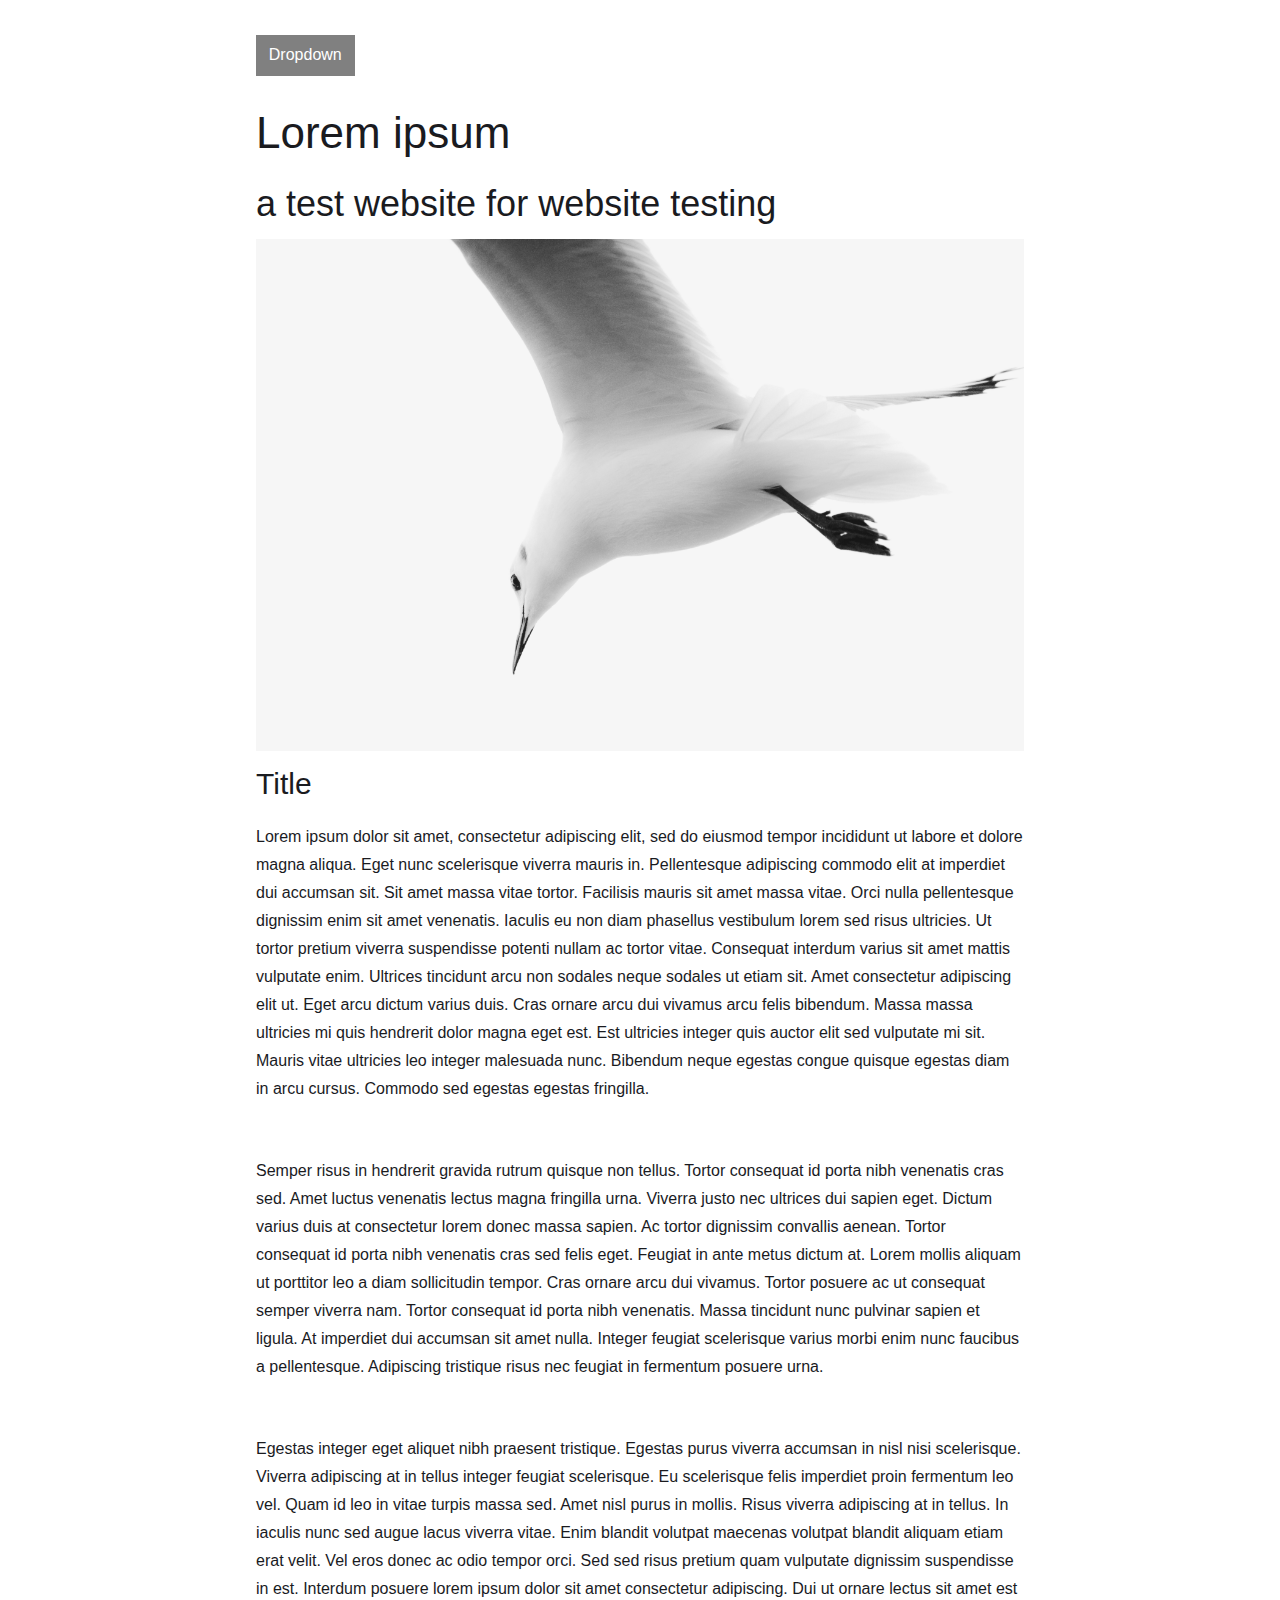
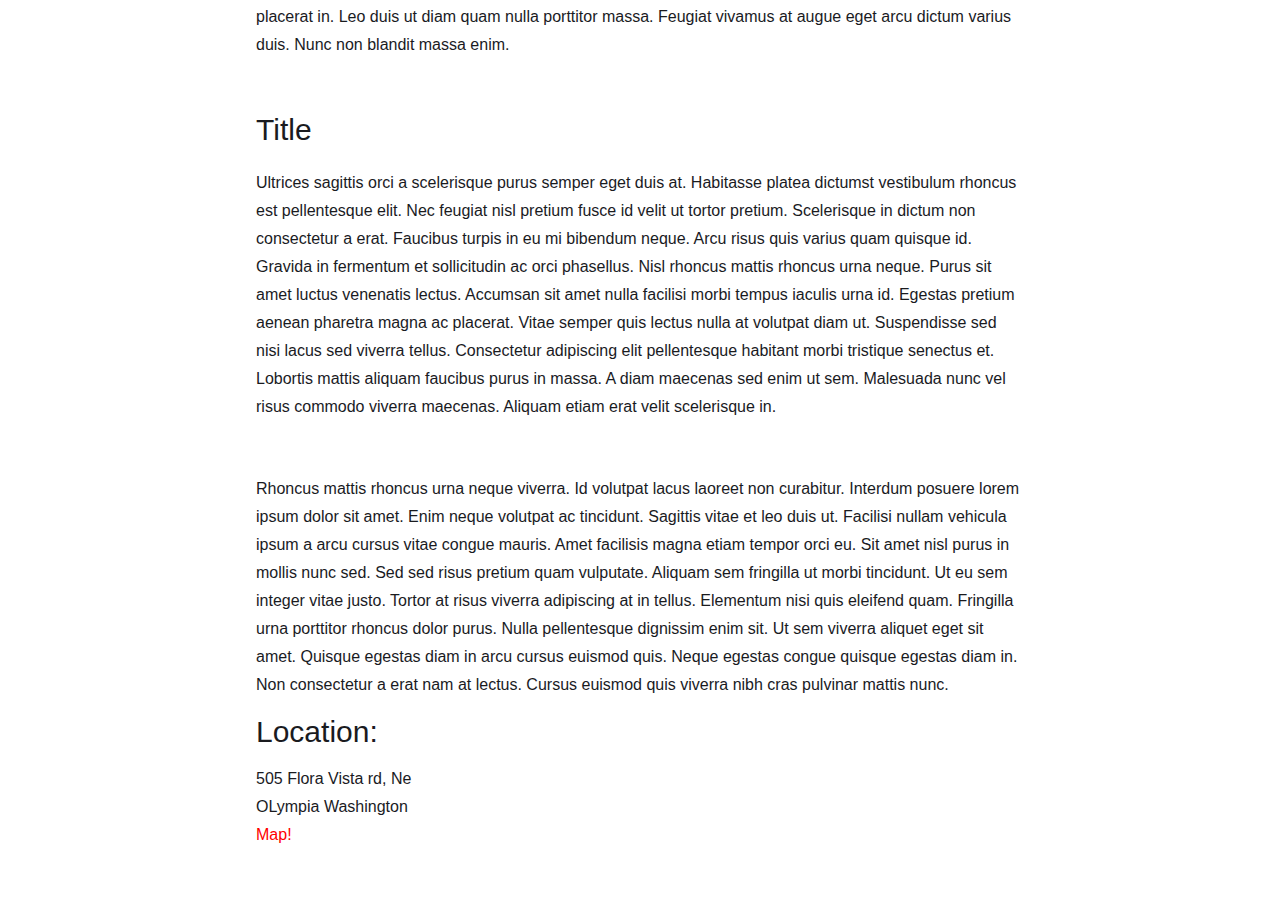
<file: index.html>
<!DOCTYPE html>
<html>

	<head>
		<title>Test Site</title>
		<link rel="stylesheet", type="text/css", href="main.css">
	</head>

	<body>

		<p>
			<div class="dropdown">
			  <button class="dropbtn">Dropdown</button>
			  <div class="dropdown-content">
			  	<a href="index.html">Home</a>
			    <a href="#">Maps</a>
			    <a href="#">About</a>
			    <a href="contact.html">Contact</a>
			  </div>
			</div>

			<!-- <span id="top_menu"><button id="top_menu_button">Menu</button></span> -->
		</p>

		<h1 class="heading">Lorem ipsum</h1>

		<h2>a test website for website testing</h2>

		<img src="images/bird.jpg", id="bird_img">

		<h3>Title</h3>

		<p>Lorem ipsum dolor sit amet, consectetur adipiscing elit, sed do eiusmod tempor incididunt ut labore et dolore magna aliqua. Eget nunc scelerisque viverra mauris in. Pellentesque adipiscing commodo elit at imperdiet dui accumsan sit. Sit amet massa vitae tortor. Facilisis mauris sit amet massa vitae. Orci nulla pellentesque dignissim enim sit amet venenatis. Iaculis eu non diam phasellus vestibulum lorem sed risus ultricies. Ut tortor pretium viverra suspendisse potenti nullam ac tortor vitae. Consequat interdum varius sit amet mattis vulputate enim. Ultrices tincidunt arcu non sodales neque sodales ut etiam sit. Amet consectetur adipiscing elit ut. Eget arcu dictum varius duis. Cras ornare arcu dui vivamus arcu felis bibendum. Massa massa ultricies mi quis hendrerit dolor magna eget est. Est ultricies integer quis auctor elit sed vulputate mi sit. Mauris vitae ultricies leo integer malesuada nunc. Bibendum neque egestas congue quisque egestas diam in arcu cursus. Commodo sed egestas egestas fringilla.</p>
		<br>
		<p>Semper risus in hendrerit gravida rutrum quisque non tellus. Tortor consequat id porta nibh venenatis cras sed. Amet luctus venenatis lectus magna fringilla urna. Viverra justo nec ultrices dui sapien eget. Dictum varius duis at consectetur lorem donec massa sapien. Ac tortor dignissim convallis aenean. Tortor consequat id porta nibh venenatis cras sed felis eget. Feugiat in ante metus dictum at. Lorem mollis aliquam ut porttitor leo a diam sollicitudin tempor. Cras ornare arcu dui vivamus. Tortor posuere ac ut consequat semper viverra nam. Tortor consequat id porta nibh venenatis. Massa tincidunt nunc pulvinar sapien et ligula. At imperdiet dui accumsan sit amet nulla. Integer feugiat scelerisque varius morbi enim nunc faucibus a pellentesque. Adipiscing tristique risus nec feugiat in fermentum posuere urna.</p>
		<br>
		<p>Egestas integer eget aliquet nibh praesent tristique. Egestas purus viverra accumsan in nisl nisi scelerisque. Viverra adipiscing at in tellus integer feugiat scelerisque. Eu scelerisque felis imperdiet proin fermentum leo vel. Quam id leo in vitae turpis massa sed. Amet nisl purus in mollis. Risus viverra adipiscing at in tellus. In iaculis nunc sed augue lacus viverra vitae. Enim blandit volutpat maecenas volutpat blandit aliquam etiam erat velit. Vel eros donec ac odio tempor orci. Sed sed risus pretium quam vulputate dignissim suspendisse in est. Interdum posuere lorem ipsum dolor sit amet consectetur adipiscing. Dui ut ornare lectus sit amet est placerat in. Leo duis ut diam quam nulla porttitor massa. Feugiat vivamus at augue eget arcu dictum varius duis. Nunc non blandit massa enim.</p>
		<br>
		
		<h3>Title</h3>

		<p>Ultrices sagittis orci a scelerisque purus semper eget duis at. Habitasse platea dictumst vestibulum rhoncus est pellentesque elit. Nec feugiat nisl pretium fusce id velit ut tortor pretium. Scelerisque in dictum non consectetur a erat. Faucibus turpis in eu mi bibendum neque. Arcu risus quis varius quam quisque id. Gravida in fermentum et sollicitudin ac orci phasellus. Nisl rhoncus mattis rhoncus urna neque. Purus sit amet luctus venenatis lectus. Accumsan sit amet nulla facilisi morbi tempus iaculis urna id. Egestas pretium aenean pharetra magna ac placerat. Vitae semper quis lectus nulla at volutpat diam ut. Suspendisse sed nisi lacus sed viverra tellus. Consectetur adipiscing elit pellentesque habitant morbi tristique senectus et. Lobortis mattis aliquam faucibus purus in massa. A diam maecenas sed enim ut sem. Malesuada nunc vel risus commodo viverra maecenas. Aliquam etiam erat velit scelerisque in.</p>
		<br>
		<p>Rhoncus mattis rhoncus urna neque viverra. Id volutpat lacus laoreet non curabitur. Interdum posuere lorem ipsum dolor sit amet. Enim neque volutpat ac tincidunt. Sagittis vitae et leo duis ut. Facilisi nullam vehicula ipsum a arcu cursus vitae congue mauris. Amet facilisis magna etiam tempor orci eu. Sit amet nisl purus in mollis nunc sed. Sed sed risus pretium quam vulputate. Aliquam sem fringilla ut morbi tincidunt. Ut eu sem integer vitae justo. Tortor at risus viverra adipiscing at in tellus. Elementum nisi quis eleifend quam. Fringilla urna porttitor rhoncus dolor purus. Nulla pellentesque dignissim enim sit. Ut sem viverra aliquet eget sit amet. Quisque egestas diam in arcu cursus euismod quis. Neque egestas congue quisque egestas diam in. Non consectetur a erat nam at lectus. Cursus euismod quis viverra nibh cras pulvinar mattis nunc.</p>

		<div>
			<h3>Location:</h3>
			505 Flora Vista rd, Ne<br>
			OLympia Washington<br>
			<a class= "link", href="https://www.google.com/maps/place/505+Flora+Vista+Rd+NE,+Olympia,+WA+98506/@47.0764496,-122.9045707,17z/data=!3m1!4b1!4m5!3m4!1s0x5491755157bdf7d5:0xb46bca9dfffb7103!8m2!3d47.076446!4d-122.902382", target="_blank">Map!</a>

		</div>

	</body>
	
</html>
</file>
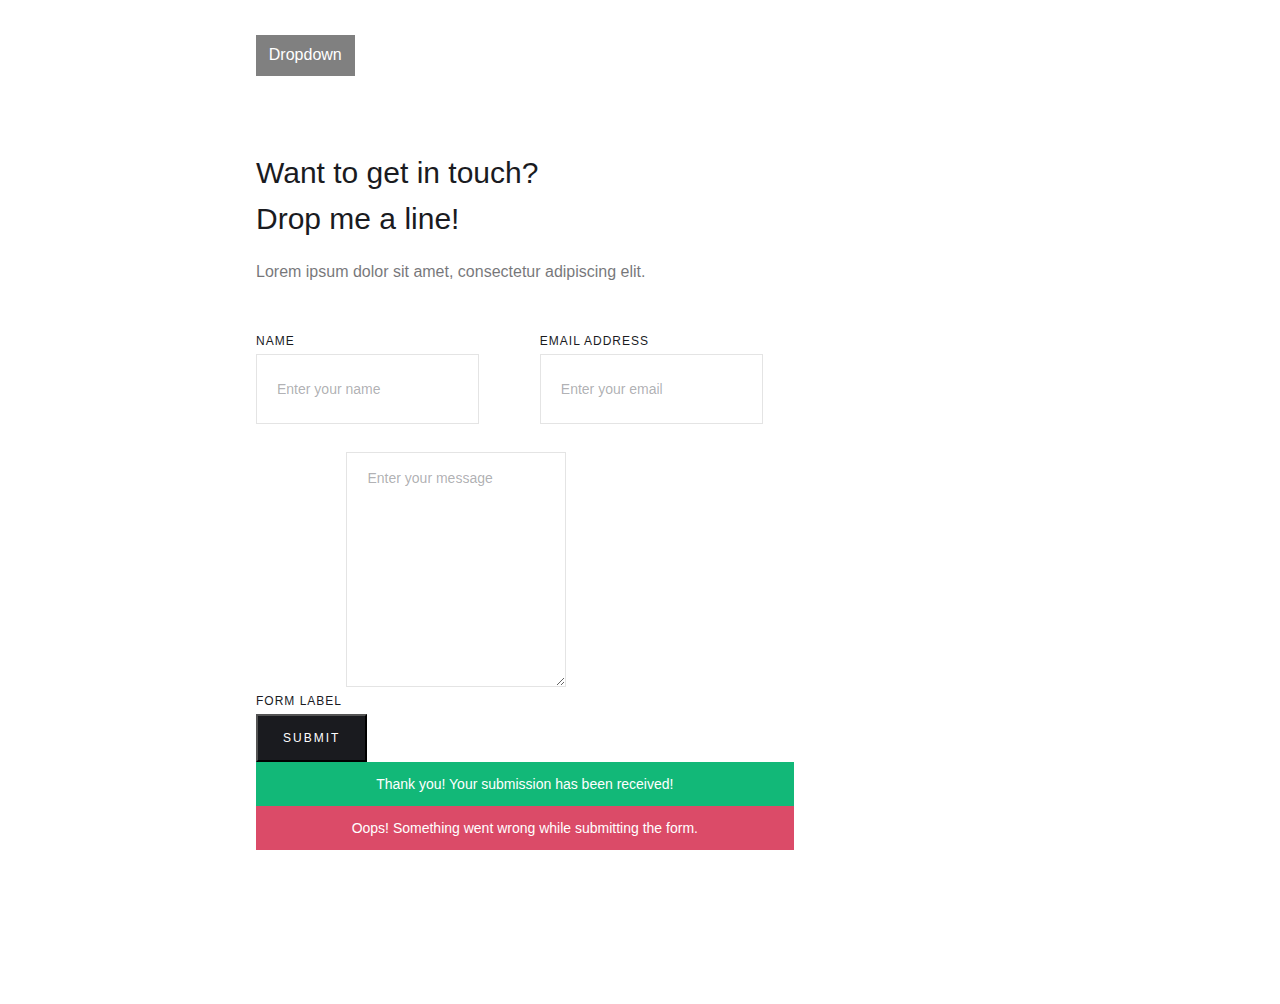
<file: contact.html>
<!DOCTYPE html>
<html>

	<head>
		<title>Test Site</title>
		<link rel="stylesheet", type="text/css", href="main.css">
	</head>
	
	<body>

		<p>
			<div class="dropdown">
			  <button class="dropbtn">Dropdown</button>
			  <div class="dropdown-content">
			  	<a href="index.html">Home</a>
			    <a href="#">Maps</a>
			    <a href="#">About</a>
			    <a href="contact.html">Contact</a>
			  </div>
			</div>

			<!-- <span id="top_menu"><button id="top_menu_button">Menu</button></span> -->
		</p>

		<div class="contact">
			<div class="contact-headline">
				<h3>Want to get in touch?<br>Drop me a line!</h3>
				<p class="paragraph-light">Lorem ipsum dolor sit amet, consectetur adipiscing elit. </p>
			</div>
		<div class="contact-form-wrap">
			<div class="w-form">
				<form id="wf-form-Email-Form" name="wf-form-Email-Form" data-name="Email Form" class="contact-form">
					<div class="w-layout-grid contact-form-grid">
						<div id="w-node-a852d0df4a32-d0df4a24">
							<label for="Name-3">Name</label>
							<input type="text" class="text-field w-input" maxlength="256" name="Name" data-name="Name" placeholder="Enter your name" id="Name">
						</div>
						<div id="w-node-a852d0df4a36-d0df4a24">
							<label for="Email-3">Email Address</label>
							<input type="email" class="text-field w-input" maxlength="256" name="Email" data-name="Email" placeholder="Enter your email" id="Email" required="">
						</div>
						<div id="w-node-a852d0df4a3a-d0df4a24">
							<label for="Message">Form Label</label>
							<textarea id="Message" name="Message" placeholder="Enter your message" maxlength="5000" data-name="Message" class="text-field cc-textarea w-input"></textarea>
						</div>
					</div>
					<input type="submit" value="Submit" data-wait="Please wait..." class="button w-button">
				</form>
				<div class="status-message cc-success-message w-form-done">
					<div>Thank you! Your submission has been received!</div>
				</div>
				<div class="status-message cc-error-message w-form-fail">
					<div>Oops! Something went wrong while submitting the form.</div>
				</div>
			</div>
		</div>
	</div>
</body>

</html>
</file>
<file: main.css>
/*-------- Global --------*/

html {
	font-family: sans-serif;
}

body {
	padding-left: 20%;
	padding-right: 20%;
	padding-bottom: 5%;
}


.heading{
	padding-top: 5%;
}

.link {
	color: red;
	text-decoration: none;
}

.link:hover {
	color: darkred;
}

/*-------- Nav --------*/

#top_menu {
	background: white;
	position:fixed;
    top:0;
    width:100%;
    z-index:100;
}

#top_menu_button {
	border: none;
  	color: black;
  	background-color: ;
  	padding: .5% 1%;

}

/*-------- Landing --------*/

#bird_img {
	max-width: 100%;
}



/*-------- Gallery --------*/




/*-------- Contact --------*/




/*-------- About --------*/




/*-------- Footer --------*/


/* Dropdown Button */
.dropbtn {
  background-color: grey;
  color: white;
  padding: .5% 1%;
  font-size: 16px;
  border: none;
  position: fixed;
}

/* The container <div> - needed to position the dropdown content */
.dropdown {
  position: relative;
  display: inline-block;
}

/* Dropdown Content (Hidden by Default) */
.dropdown-content {
  display: none;
  position: absolute;
  background-color: #f1f1f1;
  min-width: 160px;
  box-shadow: 0px 8px 16px 0px rgba(0,0,0,0.2);
  z-index: 1;
}

/* Links inside the dropdown */
.dropdown-content a {
  color: black;
  padding: 12px 16px;
  text-decoration: none;
  display: block;
}

/* Change color of dropdown links on hover */
.dropdown-content a:hover {background-color: #ddd;}

/* Show the dropdown menu on hover */
.dropdown:hover .dropdown-content {display: block;}

/* Change the background color of the dropdown button when the dropdown content is shown */
.dropdown:hover .dropbtn {background-color: #bebebe;}


/*-------- from webflow --------*/

html{font-family:sans-serif;-ms-text-size-adjust:100%;-webkit-text-size-adjust:100%}body{margin:0}article,aside,details,figcaption,figure,footer,header,hgroup,main,menu,nav,section,summary{display:block}audio,canvas,progress,video{display:inline-block;vertical-align:baseline}audio:not([controls]){display:none;height:0}[hidden],template{display:none}a{background-color:transparent}a:active,a:hover{outline:0}abbr[title]{border-bottom:1px dotted}b,strong{font-weight:bold}dfn{font-style:italic}h1{font-size:2em;margin:.67em 0}mark{background:#ff0;color:#000}small{font-size:80%}sub,sup{font-size:75%;line-height:0;position:relative;vertical-align:baseline}sup{top:-0.5em}sub{bottom:-0.25em}img{border:0}svg:not(:root){overflow:hidden}figure{margin:1em 40px}hr{box-sizing:content-box;height:0}pre{overflow:auto}code,kbd,pre,samp{font-family:monospace,monospace;font-size:1em}button,input,optgroup,select,textarea{color:inherit;font:inherit;margin:0}button{overflow:visible}button,select{text-transform:none}button,html input[type="button"],input[type="reset"]{-webkit-appearance:button;cursor:pointer}button[disabled],html input[disabled]{cursor:default}button::-moz-focus-inner,input::-moz-focus-inner{border:0;padding:0}input{line-height:normal}input[type="checkbox"],input[type="radio"]{box-sizing:border-box;padding:0}input[type="number"]::-webkit-inner-spin-button,input[type="number"]::-webkit-outer-spin-button{height:auto}input[type="search"]{-webkit-appearance:none}input[type="search"]::-webkit-search-cancel-button,input[type="search"]::-webkit-search-decoration{-webkit-appearance:none}fieldset{border:1px solid #c0c0c0;margin:0 2px;padding:.35em .625em .75em}legend{border:0;padding:0}textarea{overflow:auto}optgroup{font-weight:bold}table{border-collapse:collapse;border-spacing:0}td,th{padding:0}

/* ==========================================================================
   Start of custom Webflow CSS
   ========================================================================== */
.w-layout-grid {
  display: -ms-grid;
  display: grid;
  grid-auto-columns: 1fr;
  -ms-grid-columns: 1fr 1fr;
  grid-template-columns: 1fr 1fr;
  -ms-grid-rows: auto auto;
  grid-template-rows: auto auto;
  grid-row-gap: 16px;
  grid-column-gap: 16px;
}

body {
  font-family: Montserrat, sans-serif;
  color: #1a1b1f;
  font-size: 16px;
  line-height: 28px;
  font-weight: 400;
}

h1 {
  margin-top: 20px;
  margin-bottom: 15px;
  font-size: 44px;
  line-height: 62px;
  font-weight: 400;
}

h2 {
  margin-top: 10px;
  margin-bottom: 10px;
  font-size: 36px;
  line-height: 50px;
  font-weight: 400;
}

h3 {
  margin-top: 10px;
  margin-bottom: 10px;
  font-size: 30px;
  line-height: 46px;
  font-weight: 400;
}

h4 {
  margin-top: 10px;
  margin-bottom: 10px;
  font-size: 24px;
  line-height: 38px;
  font-weight: 400;
}

h5 {
  margin-top: 10px;
  margin-bottom: 10px;
  font-size: 20px;
  line-height: 34px;
  font-weight: 500;
}

h6 {
  margin-top: 10px;
  margin-bottom: 10px;
  font-size: 16px;
  line-height: 28px;
  font-weight: 500;
}

p {
  margin-bottom: 10px;
}

a {
  display: block;
  -webkit-transition: opacity 200ms ease;
  transition: opacity 200ms ease;
  color: #1a1b1f;
  text-decoration: underline;
}

a:hover {
  color: #32343a;
}

a:active {
  color: #43464d;
}

ul {
  margin-top: 20px;
  margin-bottom: 20px;
  padding-left: 40px;
  list-style-type: disc;
}

li {
  margin-bottom: 10px;
}

img {
  display: block;
}

label {
  margin-bottom: 10px;
  font-size: 12px;
  line-height: 20px;
  font-weight: 500;
  letter-spacing: 1px;
  text-transform: uppercase;
}

blockquote {
  margin-top: 25px;
  margin-bottom: 25px;
  padding: 15px 30px;
  border-left: 5px solid #e2e2e2;
  font-size: 20px;
  line-height: 34px;
}

figure {
  margin-top: 25px;
  padding-bottom: 20px;
}

figcaption {
  margin-top: 5px;
  opacity: 0.6;
  font-size: 14px;
  line-height: 26px;
  text-align: center;
}

.heading-jumbo-small {
  margin-top: 10px;
  margin-bottom: 15px;
  font-size: 36px;
  line-height: 50px;
  font-weight: 400;
  text-transform: none;
}

.styleguide-block {
  display: block;
  margin-top: 80px;
  margin-bottom: 80px;
  -webkit-box-orient: vertical;
  -webkit-box-direction: normal;
  -webkit-flex-direction: column;
  -ms-flex-direction: column;
  flex-direction: column;
  -webkit-box-align: center;
  -webkit-align-items: center;
  -ms-flex-align: center;
  align-items: center;
  text-align: left;
}

.heading-jumbo-tiny {
  margin-top: 10px;
  margin-bottom: 10px;
  font-size: 18px;
  line-height: 32px;
  font-weight: 500;
  text-transform: uppercase;
}

.rich-text {
  width: 70%;
  margin-right: auto;
  margin-bottom: 100px;
  margin-left: auto;
}

.rich-text p {
  margin-top: 15px;
  margin-bottom: 25px;
  opacity: 0.6;
}

.container {
  width: 100%;
  max-width: 1140px;
  margin-right: auto;
  margin-left: auto;
}

.styleguide-content-wrap {
  text-align: center;
}

.paragraph-small {
  font-size: 14px;
  line-height: 26px;
}

.styleguide-header-wrap {
  display: -webkit-box;
  display: -webkit-flex;
  display: -ms-flexbox;
  display: flex;
  height: 460px;
  padding: 30px;
  -webkit-box-orient: vertical;
  -webkit-box-direction: normal;
  -webkit-flex-direction: column;
  -ms-flex-direction: column;
  flex-direction: column;
  -webkit-box-pack: center;
  -webkit-justify-content: center;
  -ms-flex-pack: center;
  justify-content: center;
  -webkit-box-align: center;
  -webkit-align-items: center;
  -ms-flex-align: center;
  align-items: center;
  background-color: #1a1b1f;
  color: #fff;
  text-align: center;
}

.styleguide-button-wrap {
  margin-top: 10px;
  margin-bottom: 10px;
}

.heading-jumbo {
  margin-top: 10px;
  margin-bottom: 10px;
  font-size: 64px;
  line-height: 80px;
  text-transform: none;
}

.paragraph-tiny {
  font-size: 12px;
  line-height: 20px;
}

.paragraph-tiny.cc-paragraph-tiny-light {
  opacity: 0.7;
}

.label {
  margin-bottom: 10px;
  font-size: 12px;
  line-height: 20px;
  font-weight: 500;
  letter-spacing: 1px;
  text-transform: uppercase;
}

.label.cc-styleguide-label {
  margin-bottom: 25px;
}

.label.cc-speaking-label {
  margin-top: 20px;
  margin-bottom: 10px;
}

.label.cc-about-light {
  opacity: 0.6;
}

.paragraph-light {
  opacity: 0.6;
}

.paragraph-light.cc-position-name {
  margin-bottom: 5px;
}

.section {
  margin-right: 30px;
  margin-left: 30px;
}

.section.cc-contact {
  padding-right: 80px;
  padding-left: 80px;
  background-color: #f4f4f4;
}

.button {
  padding: 12px 25px;
  border-radius: 0px;
  background-color: #1a1b1f;
  -webkit-transition: background-color 400ms ease, opacity 400ms ease, color 400ms ease;
  transition: background-color 400ms ease, opacity 400ms ease, color 400ms ease;
  color: #fff;
  font-size: 12px;
  line-height: 20px;
  letter-spacing: 2px;
  text-decoration: none;
  text-transform: uppercase;
}

.button:hover {
  background-color: #32343a;
  color: #fff;
}

.button:active {
  background-color: #43464d;
}

.button.cc-jumbo-button {
  padding: 16px 35px;
  font-size: 14px;
  line-height: 26px;
}

.button.cc-white-button {
  padding: 16px 35px;
  background-color: #fff;
  color: #202020;
  font-size: 14px;
  line-height: 26px;
}

.button.cc-white-button:hover {
  background-color: hsla(0, 0%, 100%, 0.8);
}

.button.cc-white-button:active {
  background-color: hsla(0, 0%, 100%, 0.9);
}

.paragraph-bigger {
  margin-bottom: 10px;
  opacity: 1;
  font-size: 20px;
  line-height: 34px;
  font-weight: 400;
}

.paragraph-bigger.cc-bigger-light {
  opacity: 0.6;
}

.divider {
  height: 1px;
  background-color: #eee;
}

.logo-link {
  z-index: 1;
}

.logo-link:hover {
  opacity: 0.8;
}

.logo-link:active {
  opacity: 0.7;
}

.navigation-item {
  padding-top: 9px;
  padding-bottom: 9px;
  opacity: 0.6;
  font-size: 12px;
  line-height: 20px;
  font-weight: 500;
  letter-spacing: 1px;
  text-transform: uppercase;
}

.navigation-item:hover {
  opacity: 0.9;
}

.navigation-item:active {
  opacity: 0.8;
}

.navigation-item.w--current {
  opacity: 1;
  color: #1a1b1f;
  font-weight: 600;
}

.navigation-item.w--current:hover {
  opacity: 0.8;
  color: #32343a;
}

.navigation-item.w--current:active {
  opacity: 0.7;
  color: #32343a;
}

.navigation-items {
  display: -webkit-box;
  display: -webkit-flex;
  display: -ms-flexbox;
  display: flex;
  -webkit-box-pack: justify;
  -webkit-justify-content: space-between;
  -ms-flex-pack: justify;
  justify-content: space-between;
  -webkit-box-align: center;
  -webkit-align-items: center;
  -ms-flex-align: center;
  align-items: center;
  -webkit-box-flex: 1;
  -webkit-flex: 1;
  -ms-flex: 1;
  flex: 1;
}

.navigation {
  display: -webkit-box;
  display: -webkit-flex;
  display: -ms-flexbox;
  display: flex;
  padding: 30px 50px;
  -webkit-box-align: center;
  -webkit-align-items: center;
  -ms-flex-align: center;
  align-items: center;
  background-color: transparent;
}

.logo-image {
  display: block;
}

.navigation-wrap {
  display: -webkit-box;
  display: -webkit-flex;
  display: -ms-flexbox;
  display: flex;
  margin-right: -20px;
  -webkit-box-align: center;
  -webkit-align-items: center;
  -ms-flex-align: center;
  align-items: center;
}

.intro-wrap {
  margin-top: 100px;
  margin-bottom: 140px;
}

.name-text {
  font-size: 20px;
  line-height: 34px;
  font-weight: 400;
}

.position-name-text {
  margin-bottom: 10px;
  font-size: 20px;
  line-height: 34px;
  font-weight: 400;
  text-transform: none;
}

.work-description {
  display: -webkit-box;
  display: -webkit-flex;
  display: -ms-flexbox;
  display: flex;
  width: 100%;
  margin-bottom: 60px;
  -webkit-box-orient: vertical;
  -webkit-box-direction: normal;
  -webkit-flex-direction: column;
  -ms-flex-direction: column;
  flex-direction: column;
  -webkit-box-pack: center;
  -webkit-justify-content: center;
  -ms-flex-pack: center;
  justify-content: center;
  -webkit-box-align: center;
  -webkit-align-items: center;
  -ms-flex-align: center;
  align-items: center;
}

.work-experience-grid {
  margin-bottom: 140px;
  grid-column-gap: 30px;
  grid-row-gap: 30px;
  grid-template-areas: ". . . .";
  -ms-grid-columns: 1fr 30px 1fr 30px 1fr 30px 1fr;
  grid-template-columns: 1fr 1fr 1fr 1fr;
  -ms-grid-rows: auto;
  grid-template-rows: auto;
}

.works-grid {
  margin-bottom: 80px;
  grid-column-gap: 30px;
  grid-row-gap: 30px;
  grid-template-areas: ". . ." ". . .";
  -ms-grid-columns: 1.5fr 30px 1fr 30px 1.5fr;
  grid-template-columns: 1.5fr 1fr 1.5fr;
  -ms-grid-rows: auto 30px auto;
  grid-template-rows: auto auto;
}

.carrer-headline-wrap {
  width: 70%;
  margin-bottom: 50px;
}

.work-image {
  display: -webkit-box;
  display: -webkit-flex;
  display: -ms-flexbox;
  display: flex;
  height: 460px;
  margin-bottom: 40px;
  -webkit-box-orient: vertical;
  -webkit-box-direction: normal;
  -webkit-flex-direction: column;
  -ms-flex-direction: column;
  flex-direction: column;
  -webkit-box-pack: center;
  -webkit-justify-content: center;
  -ms-flex-pack: center;
  justify-content: center;
  -webkit-box-align: stretch;
  -webkit-align-items: stretch;
  -ms-flex-align: stretch;
  align-items: stretch;
  background-color: #f4f4f4;
  background-image: url("https://d3e54v103j8qbb.cloudfront.net/img/example-bg.png");
  background-position: 50% 50%;
  background-size: cover;
  text-align: center;
  text-decoration: none;
}

.work-image:hover {
  opacity: 0.8;
}

.work-image:active {
  opacity: 0.7;
}

.work-image.cc-work-1 {
  background-image: url("https://assets.website-files.com/5c6e6f46bf98b2013cf621c5/5cdbececb102f913e509144f_portfolio%201%20-%20wide.svg");
  background-size: cover;
}

.work-image.cc-work-2 {
  background-image: url("https://assets.website-files.com/5c6e6f46bf98b2013cf621c5/5cdbececb102f96f5809144e_portfolio%202%20-%20wide.svg");
  background-size: cover;
}

.work-image.cc-work-4 {
  background-image: url("https://assets.website-files.com/5c6e6f46bf98b2013cf621c5/5cdbececded4a0184e7de84b_portfolio%203%20-%20wide.svg");
  background-size: cover;
}

.work-image.cc-work-3 {
  background-image: url("https://assets.website-files.com/5c6e6f46bf98b2013cf621c5/5cdbececded4a04d627de84c_portfolio%204%20-%20wide.svg");
  background-size: cover;
}

.project-name-link {
  margin-bottom: 5px;
  font-size: 20px;
  line-height: 34px;
  font-weight: 400;
  text-decoration: none;
}

.project-name-link:hover {
  opacity: 0.8;
}

.project-name-link:active {
  opacity: 0.7;
}

.text-field {
  margin-bottom: 18px;
  padding: 21px 20px;
  border: 1px solid #e4e4e4;
  border-radius: 0px;
  -webkit-transition: border-color 400ms ease;
  transition: border-color 400ms ease;
  font-size: 14px;
  line-height: 26px;
}

.text-field:hover {
  border-color: #e3e6eb;
}

.text-field:active {
  border-color: #43464d;
}

.text-field:focus {
  border-color: #43464d;
}

.text-field::-webkit-input-placeholder {
  color: rgba(50, 52, 58, 0.4);
}

.text-field:-ms-input-placeholder {
  color: rgba(50, 52, 58, 0.4);
}

.text-field::-ms-input-placeholder {
  color: rgba(50, 52, 58, 0.4);
}

.text-field::placeholder {
  color: rgba(50, 52, 58, 0.4);
}

.text-field.cc-textarea {
  height: 200px;
  padding-top: 12px;
}

.status-message {
  padding: 9px 30px;
  background-color: #202020;
  color: #fff;
  font-size: 14px;
  line-height: 26px;
  text-align: center;
}

.status-message.cc-success-message {
  background-color: #12b878;
}

.status-message.cc-error-message {
  background-color: #db4b68;
}

.contact {
  padding-top: 80px;
  padding-bottom: 90px;
}

.contact-headline {
  width: 70%;
  margin-bottom: 40px;
}

.contact-form-grid {
  grid-column-gap: 30px;
  grid-row-gap: 10px;
}

.contact-form-wrap {
  width: 70%;
}

.footer-wrap {
  display: -webkit-box;
  display: -webkit-flex;
  display: -ms-flexbox;
  display: flex;
  padding: 40px 50px;
  -webkit-box-pack: justify;
  -webkit-justify-content: space-between;
  -ms-flex-pack: justify;
  justify-content: space-between;
  -webkit-box-align: center;
  -webkit-align-items: center;
  -ms-flex-align: center;
  align-items: center;
}

.webflow-link {
  display: -webkit-box;
  display: -webkit-flex;
  display: -ms-flexbox;
  display: flex;
  -webkit-box-align: center;
  -webkit-align-items: center;
  -ms-flex-align: center;
  align-items: center;
  opacity: 0.5;
  -webkit-transition: opacity 400ms ease;
  transition: opacity 400ms ease;
  text-decoration: none;
  text-transform: uppercase;
}

.webflow-link:hover {
  opacity: 1;
}

.webflow-link:active {
  opacity: 0.8;
}

.webflow-logo-tiny {
  margin-top: -2px;
  margin-right: 8px;
}

.footer-links {
  display: -webkit-box;
  display: -webkit-flex;
  display: -ms-flexbox;
  display: flex;
  margin-right: -20px;
  -webkit-box-align: center;
  -webkit-align-items: center;
  -ms-flex-align: center;
  align-items: center;
}

.footer-item {
  margin-right: 20px;
  margin-left: 20px;
  opacity: 0.6;
  font-size: 12px;
  line-height: 20px;
  letter-spacing: 1px;
  text-decoration: none;
  text-transform: uppercase;
}

.footer-item:hover {
  opacity: 0.9;
}

.footer-item:active {
  opacity: 0.8;
}

.about-intro-grid {
  margin-top: 100px;
  margin-bottom: 140px;
  -webkit-box-align: center;
  -webkit-align-items: center;
  -ms-flex-align: center;
  align-items: center;
  grid-column-gap: 80px;
  grid-row-gap: 30px;
  grid-template-areas: ". .";
  -ms-grid-columns: 1fr 80px 2fr;
  grid-template-columns: 1fr 2fr;
  -ms-grid-rows: auto;
  grid-template-rows: auto;
}

.hi-there-heading {
  margin-top: 10px;
  margin-bottom: 20px;
}

.service-name-text {
  margin-bottom: 10px;
  opacity: 0.6;
  font-size: 30px;
  line-height: 46px;
}

.skillset-wrap {
  padding-right: 60px;
}

.reference-link {
  opacity: 0.6;
  font-size: 14px;
  line-height: 26px;
  text-decoration: none;
}

.reference-link:hover {
  opacity: 1;
}

.reference-link:active {
  opacity: 0.9;
}

.featured-item-wrap {
  margin-bottom: 25px;
}

.services-items-grid {
  padding-top: 10px;
  grid-column-gap: 30px;
  grid-row-gap: 30px;
  grid-template-areas: ". .";
  -ms-grid-rows: auto;
  grid-template-rows: auto;
}

.skills-grid {
  margin-bottom: 140px;
  grid-column-gap: 80px;
  grid-row-gap: 30px;
  grid-template-areas: ". .";
  -ms-grid-columns: 1fr 80px 1fr;
  grid-template-columns: 1fr 1fr;
  -ms-grid-rows: auto;
  grid-template-rows: auto;
}

.personal-features-grid {
  margin-bottom: 110px;
  grid-column-gap: 80px;
  grid-row-gap: 20px;
  grid-template-areas: ". ." ". .";
  -ms-grid-rows: auto 20px auto;
  grid-template-rows: auto auto;
}

.speaking-text {
  display: inline-block;
  margin-right: 8px;
}

.speaking-text.cc-past-speaking {
  opacity: 0.6;
}

.speaking-detail {
  display: inline-block;
  opacity: 0.6;
}

.upcoming-wrap {
  margin-bottom: 40px;
}

.social-media-heading {
  margin-bottom: 60px;
}

.social-media-grid {
  margin-bottom: 30px;
  grid-column-gap: 30px;
  grid-row-gap: 30px;
  -ms-grid-rows: auto 30px auto;
  grid-template-areas: ". . . ." ". . . .";
  -ms-grid-columns: 1fr 30px 1fr 30px 1fr 30px 1fr;
  grid-template-columns: 1fr 1fr 1fr 1fr;
}

.project-overview-grid {
  margin-top: 120px;
  margin-bottom: 135px;
  grid-column-gap: 50px;
  grid-row-gap: 100px;
  grid-template-areas: ". . . ." ". . . .";
  -ms-grid-columns: 1fr 50px 1fr 50px 1fr 50px 1fr;
  grid-template-columns: 1fr 1fr 1fr 1fr;
  -ms-grid-rows: auto 100px auto;
  grid-template-rows: auto auto;
}

.detail-header-image {
  width: 100%;
}

.project-description-grid {
  margin-top: 120px;
  margin-bottom: 120px;
  grid-column-gap: 30px;
  grid-row-gap: 30px;
  grid-template-areas: ". .";
  -ms-grid-columns: 1fr 30px 2.5fr;
  grid-template-columns: 1fr 2.5fr;
  -ms-grid-rows: auto;
  grid-template-rows: auto;
}

.detail-image {
  width: 100%;
  margin-bottom: 30px;
}

.email-section {
  width: 70%;
  margin: 140px auto 200px;
  text-align: center;
}

.email-link {
  margin-top: 15px;
  margin-bottom: 15px;
  font-size: 64px;
  line-height: 88px;
  font-weight: 400;
  text-decoration: none;
  text-transform: none;
}

.email-link:hover {
  opacity: 0.8;
}

.email-link:active {
  opacity: 0.7;
}

.utility-page-wrap {
  display: -webkit-box;
  display: -webkit-flex;
  display: -ms-flexbox;
  display: flex;
  width: 100vw;
  height: 100vh;
  max-height: 100%;
  max-width: 100%;
  padding: 30px;
  -webkit-box-pack: center;
  -webkit-justify-content: center;
  -ms-flex-pack: center;
  justify-content: center;
  -webkit-box-align: center;
  -webkit-align-items: center;
  -ms-flex-align: center;
  align-items: center;
  color: #fff;
  text-align: center;
}

._404-wrap {
  display: -webkit-box;
  display: -webkit-flex;
  display: -ms-flexbox;
  display: flex;
  width: 100%;
  height: 100%;
  padding: 30px;
  -webkit-box-orient: vertical;
  -webkit-box-direction: normal;
  -webkit-flex-direction: column;
  -ms-flex-direction: column;
  flex-direction: column;
  -webkit-box-pack: center;
  -webkit-justify-content: center;
  -ms-flex-pack: center;
  justify-content: center;
  -webkit-box-align: center;
  -webkit-align-items: center;
  -ms-flex-align: center;
  align-items: center;
  background-color: #1a1b1f;
}

._404-content-wrap {
  margin-bottom: 20px;
}

.protected-wrap {
  display: -webkit-box;
  display: -webkit-flex;
  display: -ms-flexbox;
  display: flex;
  padding-top: 90px;
  padding-bottom: 100px;
  -webkit-box-pack: center;
  -webkit-justify-content: center;
  -ms-flex-pack: center;
  justify-content: center;
  text-align: center;
}

.protected-form {
  display: -webkit-box;
  display: -webkit-flex;
  display: -ms-flexbox;
  display: flex;
  -webkit-box-orient: vertical;
  -webkit-box-direction: normal;
  -webkit-flex-direction: column;
  -ms-flex-direction: column;
  flex-direction: column;
}

.protected-heading {
  margin-bottom: 30px;
}

@media (max-width: 991px) {
  .styleguide-block {
    text-align: center;
  }
  .heading-jumbo {
    font-size: 56px;
    line-height: 70px;
  }
  .section.cc-contact {
    padding-right: 0px;
    padding-left: 0px;
  }
  .button {
    -webkit-box-pack: center;
    -webkit-justify-content: center;
    -ms-flex-pack: center;
    justify-content: center;
  }
  .logo-link.w--current {
    -webkit-box-flex: 1;
    -webkit-flex: 1;
    -ms-flex: 1;
    flex: 1;
  }
  .menu-icon {
    display: block;
  }
  .navigation-item {
    padding: 15px 30px;
    -webkit-transition: background-color 400ms ease, opacity 400ms ease, color 400ms ease;
    transition: background-color 400ms ease, opacity 400ms ease, color 400ms ease;
    text-align: center;
  }
  .navigation-item:hover {
    background-color: #f7f8f9;
  }
  .navigation-item:active {
    background-color: #eef0f3;
  }
  .navigation-items {
    background-color: #fff;
  }
  .navigation {
    padding: 25px 30px;
  }
  .menu-button {
    padding: 0px;
  }
  .menu-button.w--open {
    background-color: transparent;
  }
  .navigation-wrap {
    margin-right: 0px;
  }
  .work-experience-grid {
    grid-template-areas: ". ." ". .";
    -ms-grid-columns: 1fr 1fr;
    grid-template-columns: 1fr 1fr;
    -ms-grid-rows: auto auto;
    grid-template-rows: auto auto;
  }
  .works-grid {
    display: -webkit-box;
    display: -webkit-flex;
    display: -ms-flexbox;
    display: flex;
    -webkit-box-orient: vertical;
    -webkit-box-direction: normal;
    -webkit-flex-direction: column;
    -ms-flex-direction: column;
    flex-direction: column;
    -webkit-box-align: stretch;
    -webkit-align-items: stretch;
    -ms-flex-align: stretch;
    align-items: stretch;
  }
  .carrer-headline-wrap {
    width: auto;
  }
  .work-image {
    margin-bottom: 30px;
  }
  .contact {
    width: auto;
    padding: 30px 50px 40px;
  }
  .contact-headline {
    width: 100%;
  }
  .contact-form-wrap {
    width: 100%;
  }
  .about-intro-grid {
    grid-row-gap: 50px;
    grid-template-areas: "." ".";
    -ms-grid-columns: 1fr;
    grid-template-columns: 1fr;
    -ms-grid-rows: auto 50px auto;
    grid-template-rows: auto auto;
    text-align: center;
  }
  .about-head-text-wrap {
    width: 80%;
    margin-right: auto;
    margin-left: auto;
  }
  .service-name-text {
    font-size: 24px;
    line-height: 42px;
  }
  .skillset-wrap {
    padding-right: 0px;
  }
  .services-items-grid {
    padding-top: 0px;
    grid-row-gap: 0px;
    grid-template-areas: "." ".";
    -ms-grid-columns: 1fr;
    grid-template-columns: 1fr;
    -ms-grid-rows: auto 0px auto;
    grid-template-rows: auto auto;
  }
  .skills-grid {
    width: 80%;
    margin-right: auto;
    margin-left: auto;
    grid-row-gap: 50px;
    grid-template-areas: "." ".";
    -ms-grid-columns: 1fr;
    grid-template-columns: 1fr;
    -ms-grid-rows: auto 50px auto;
    grid-template-rows: auto auto;
    text-align: center;
  }
  .personal-features-grid {
    width: 80%;
    margin-right: auto;
    margin-left: auto;
    grid-template-areas: "." "." "." ".";
    -ms-grid-columns: 1fr;
    grid-template-columns: 1fr;
    -ms-grid-rows: auto auto auto auto;
    grid-template-rows: auto auto auto auto;
    text-align: center;
  }
  .social-media-heading {
    width: 80%;
    margin-right: auto;
    margin-left: auto;
    text-align: center;
  }
  .social-media-grid {
    grid-template-areas: ". ." ". ." ". ." ". .";
    -ms-grid-columns: 1fr 1fr;
    grid-template-columns: 1fr 1fr;
    -ms-grid-rows: auto auto auto auto;
    grid-template-rows: auto auto auto auto;
  }
  .project-overview-grid {
    width: 70%;
    margin-right: auto;
    margin-left: auto;
    grid-row-gap: 50px;
    grid-template-areas: "." "." ".";
    -ms-grid-columns: 1fr;
    grid-template-columns: 1fr;
    -ms-grid-rows: auto 50px auto 50px auto;
    grid-template-rows: auto auto auto;
    text-align: center;
  }
  .project-description-grid {
    width: 80%;
    margin-right: auto;
    margin-left: auto;
    grid-row-gap: 50px;
    grid-template-areas: "." ".";
    -ms-grid-columns: 1fr;
    grid-template-columns: 1fr;
    -ms-grid-rows: auto 50px auto;
    grid-template-rows: auto auto;
    text-align: center;
  }
  .email-section {
    margin-bottom: 160px;
  }
  .email-link {
    font-size: 36px;
    line-height: 54px;
  }
}

@media (max-width: 767px) {
  .heading-jumbo-small {
    font-size: 30px;
    line-height: 52px;
  }
  .rich-text {
    width: 90%;
    max-width: 470px;
    text-align: left;
  }
  .container {
    text-align: center;
  }
  .heading-jumbo {
    font-size: 50px;
    line-height: 64px;
  }
  .section {
    margin-right: 15px;
    margin-left: 15px;
  }
  .section.cc-contact {
    padding: 15px;
  }
  .paragraph-bigger {
    font-size: 16px;
    line-height: 28px;
  }
  .logo-link {
    padding-left: 0px;
  }
  .navigation {
    padding: 20px 30px;
  }
  .work-experience-grid {
    display: -webkit-box;
    display: -webkit-flex;
    display: -ms-flexbox;
    display: flex;
    -webkit-box-orient: vertical;
    -webkit-box-direction: normal;
    -webkit-flex-direction: column;
    -ms-flex-direction: column;
    flex-direction: column;
    -webkit-box-align: center;
    -webkit-align-items: center;
    -ms-flex-align: center;
    align-items: center;
  }
  .work-position-wrap {
    margin-bottom: 40px;
  }
  .project-name-link {
    font-size: 16px;
    line-height: 28px;
  }
  .text-field.cc-textarea {
    text-align: left;
  }
  .contact {
    padding-right: 30px;
    padding-left: 30px;
  }
  .contact-form-grid {
    grid-column-gap: 30px;
    grid-template-areas: "." "." ".";
    -ms-grid-columns: 1fr;
    grid-template-columns: 1fr;
    -ms-grid-rows: auto auto auto;
    grid-template-rows: auto auto auto;
  }
  .contact-form {
    display: -webkit-box;
    display: -webkit-flex;
    display: -ms-flexbox;
    display: flex;
    -webkit-box-orient: vertical;
    -webkit-box-direction: normal;
    -webkit-flex-direction: column;
    -ms-flex-direction: column;
    flex-direction: column;
  }
  .contact-form-wrap {
    text-align: left;
  }
  .footer-wrap {
    -webkit-box-orient: vertical;
    -webkit-box-direction: normal;
    -webkit-flex-direction: column;
    -ms-flex-direction: column;
    flex-direction: column;
    text-align: center;
  }
  .webflow-link {
    margin-bottom: 15px;
  }
  .footer-links {
    -webkit-box-orient: vertical;
    -webkit-box-direction: normal;
    -webkit-flex-direction: column;
    -ms-flex-direction: column;
    flex-direction: column;
  }
  .footer-item {
    margin-top: 10px;
    margin-bottom: 10px;
    margin-left: 0px;
  }
  .about-head-text-wrap {
    width: 70%;
    max-width: 470px;
  }
  .skills-grid {
    width: 70%;
    max-width: 470px;
    -ms-grid-columns: 1fr;
    grid-template-columns: 1fr;
  }
  .personal-features-grid {
    width: 70%;
    max-width: 470px;
  }
  .social-media-heading {
    width: 70%;
    max-width: 470px;
  }
  .social-media-grid {
    grid-column-gap: 15px;
    grid-row-gap: 15px;
    -ms-grid-columns: 1fr 1fr;
    grid-template-columns: 1fr 1fr;
  }
  .project-overview-grid {
    width: 80%;
    max-width: 470px;
    margin-top: 90px;
    margin-bottom: 95px;
  }
  .project-description-grid {
    width: 70%;
    max-width: 470px;
    margin-top: 90px;
    margin-bottom: 85px;
  }
  .detail-image {
    margin-bottom: 15px;
  }
  .email-section {
    width: 80%;
    max-width: 470px;
    margin-top: 120px;
    margin-bottom: 120px;
  }
  .email-link {
    font-size: 36px;
    line-height: 54px;
  }
  .utility-page-wrap {
    padding: 15px;
  }
  ._404-wrap {
    padding: 30px;
  }
}

@media (max-width: 479px) {
  .rich-text {
    width: 100%;
    max-width: none;
  }
  .heading-jumbo {
    font-size: 36px;
    line-height: 48px;
  }
  .navigation {
    padding-right: 20px;
    padding-left: 20px;
  }
  .menu-button {
    -webkit-box-flex: 0;
    -webkit-flex: 0 0 auto;
    -ms-flex: 0 0 auto;
    flex: 0 0 auto;
  }
  .menu-button.w--open {
    -webkit-box-flex: 0;
    -webkit-flex: 0 0 auto;
    -ms-flex: 0 0 auto;
    flex: 0 0 auto;
  }
  .contact {
    padding-right: 15px;
    padding-left: 15px;
  }
  .contact-form {
    -webkit-box-orient: vertical;
    -webkit-box-direction: normal;
    -webkit-flex-direction: column;
    -ms-flex-direction: column;
    flex-direction: column;
  }
  .contact-form-wrap {
    -webkit-box-orient: vertical;
    -webkit-box-direction: normal;
    -webkit-flex-direction: column;
    -ms-flex-direction: column;
    flex-direction: column;
  }
  .footer-wrap {
    -webkit-box-orient: vertical;
    -webkit-box-direction: normal;
    -webkit-flex-direction: column;
    -ms-flex-direction: column;
    flex-direction: column;
  }
  .about-head-text-wrap {
    width: 100%;
    max-width: none;
  }
  .skills-grid {
    width: 100%;
    max-width: none;
    -ms-grid-columns: 1fr;
    grid-template-columns: 1fr;
  }
  .personal-features-grid {
    width: 100%;
    max-width: none;
  }
  .social-media-heading {
    width: 100%;
    max-width: none;
  }
  .project-overview-grid {
    width: 100%;
    max-width: none;
  }
  .project-description-grid {
    width: 100%;
    max-width: none;
  }
  .email-section {
    display: -webkit-box;
    display: -webkit-flex;
    display: -ms-flexbox;
    display: flex;
    width: 100%;
    max-width: none;
    -webkit-box-orient: vertical;
    -webkit-box-direction: normal;
    -webkit-flex-direction: column;
    -ms-flex-direction: column;
    flex-direction: column;
    -webkit-box-align: center;
    -webkit-align-items: center;
    -ms-flex-align: center;
    align-items: center;
  }
  .email-link {
    font-size: 30px;
    line-height: 46px;
  }
}

#w-node-a852d0df4a32-d0df4a24 {
  -ms-grid-column: 1;
  grid-column-start: 1;
  -ms-grid-column-span: 1;
  grid-column-end: 2;
  -ms-grid-row: 1;
  grid-row-start: 1;
  -ms-grid-row-span: 1;
  grid-row-end: 2;
}

#w-node-a852d0df4a36-d0df4a24 {
  -ms-grid-column: 2;
  grid-column-start: 2;
  -ms-grid-column-span: 1;
  grid-column-end: 3;
  -ms-grid-row: 1;
  grid-row-start: 1;
  -ms-grid-row-span: 1;
  grid-row-end: 2;
}

@media screen and (max-width: 767px) {
  #w-node-a852d0df4a36-d0df4a24 {
    -ms-grid-column: 1;
    grid-column-start: 1;
    -ms-grid-row: 2;
    grid-row-start: 2;
    -ms-grid-column-span: 1;
    grid-column-end: 2;
    -ms-grid-row-span: 1;
    grid-row-end: 3;
  }
}

#w-node-a852d0df4a3a-d0df4a24 {
  -ms-grid-column: 1;
  grid-column-start: 1;
  -ms-grid-column-span: 2;
  grid-column-end: 3;
  -ms-grid-row: 2;
  grid-row-start: 2;
  -ms-grid-row-span: 1;
  grid-row-end: 3;
}

@media screen and (max-width: 767px) {
  #w-node-a852d0df4a3a-d0df4a24 {
    -ms-grid-column: 1;
    grid-column-start: 1;
    -ms-grid-row: 3;
    grid-row-start: 3;
    -ms-grid-column-span: 1;
    grid-column-end: 2;
    -ms-grid-row-span: 1;
    grid-row-end: 4;
  }
}

#w-node-8f65c72d8fa5-b6f621c6 {
  -ms-grid-column: 1;
  grid-column-start: 1;
  -ms-grid-column-span: 2;
  grid-column-end: 3;
  -ms-grid-row: 1;
  grid-row-start: 1;
  -ms-grid-row-span: 1;
  grid-row-end: 2;
}

#w-node-8f65c72d8fad-b6f621c6 {
  -ms-grid-column: 3;
  grid-column-start: 3;
  -ms-grid-column-span: 1;
  grid-column-end: 4;
  -ms-grid-row: 1;
  grid-row-start: 1;
  -ms-grid-row-span: 1;
  grid-row-end: 2;
}

#w-node-8f65c72d8fb4-b6f621c6 {
  -ms-grid-column: 1;
  grid-column-start: 1;
  -ms-grid-column-span: 1;
  grid-column-end: 2;
  -ms-grid-row: 2;
  grid-row-start: 2;
  -ms-grid-row-span: 1;
  grid-row-end: 3;
}

#w-node-8f65c72d8fbb-b6f621c6 {
  -ms-grid-column: 2;
  grid-column-start: 2;
  -ms-grid-column-span: 2;
  grid-column-end: 4;
  -ms-grid-row: 2;
  grid-row-start: 2;
  -ms-grid-row-span: 1;
  grid-row-end: 3;
}

#w-node-8f65c72d8fc9-b6f621c6 {
  -ms-grid-column: 1;
  grid-column-start: 1;
  -ms-grid-column-span: 1;
  grid-column-end: 2;
  -ms-grid-row: 1;
  grid-row-start: 1;
  -ms-grid-row-span: 1;
  grid-row-end: 2;
}

#w-node-8f65c72d8fd1-b6f621c6 {
  -ms-grid-column: 2;
  grid-column-start: 2;
  -ms-grid-column-span: 1;
  grid-column-end: 3;
  -ms-grid-row: 1;
  grid-row-start: 1;
  -ms-grid-row-span: 1;
  grid-row-end: 2;
}

#w-node-8f65c72d8fd9-b6f621c6 {
  -ms-grid-column: 3;
  grid-column-start: 3;
  -ms-grid-column-span: 1;
  grid-column-end: 4;
  -ms-grid-row: 1;
  grid-row-start: 1;
  -ms-grid-row-span: 1;
  grid-row-end: 2;
}

@media screen and (max-width: 991px) {
  #w-node-8f65c72d8fd9-b6f621c6 {
    -ms-grid-column: 1;
    grid-column-start: 1;
    -ms-grid-row: 2;
    grid-row-start: 2;
    -ms-grid-column-span: 1;
    grid-column-end: 2;
    -ms-grid-row-span: 1;
    grid-row-end: 3;
  }
}

#w-node-8f65c72d8fe1-b6f621c6 {
  -ms-grid-column: 4;
  grid-column-start: 4;
  -ms-grid-column-span: 1;
  grid-column-end: 5;
  -ms-grid-row: 1;
  grid-row-start: 1;
  -ms-grid-row-span: 1;
  grid-row-end: 2;
}

@media screen and (max-width: 991px) {
  #w-node-8f65c72d8fe1-b6f621c6 {
    -ms-grid-column: 2;
    grid-column-start: 2;
    -ms-grid-row: 2;
    grid-row-start: 2;
    -ms-grid-column-span: 1;
    grid-column-end: 3;
    -ms-grid-row-span: 1;
    grid-row-end: 3;
  }
}

#w-node-a852d0df4a32-d0df4a24 {
  -ms-grid-column: 1;
  grid-column-start: 1;
  -ms-grid-column-span: 1;
  grid-column-end: 2;
  -ms-grid-row: 1;
  grid-row-start: 1;
  -ms-grid-row-span: 1;
  grid-row-end: 2;
}

#w-node-a852d0df4a36-d0df4a24 {
  -ms-grid-column: 2;
  grid-column-start: 2;
  -ms-grid-column-span: 1;
  grid-column-end: 3;
  -ms-grid-row: 1;
  grid-row-start: 1;
  -ms-grid-row-span: 1;
  grid-row-end: 2;
}

@media screen and (max-width: 767px) {
  #w-node-a852d0df4a36-d0df4a24 {
    -ms-grid-column: 1;
    grid-column-start: 1;
    -ms-grid-row: 2;
    grid-row-start: 2;
    -ms-grid-column-span: 1;
    grid-column-end: 2;
    -ms-grid-row-span: 1;
    grid-row-end: 3;
  }
}

#w-node-a852d0df4a3a-d0df4a24 {
  -ms-grid-column: 1;
  grid-column-start: 1;
  -ms-grid-column-span: 2;
  grid-column-end: 3;
  -ms-grid-row: 2;
  grid-row-start: 2;
  -ms-grid-row-span: 1;
  grid-row-end: 3;
}

@media screen and (max-width: 767px) {
  #w-node-a852d0df4a3a-d0df4a24 {
    -ms-grid-column: 1;
    grid-column-start: 1;
    -ms-grid-row: 3;
    grid-row-start: 3;
    -ms-grid-column-span: 1;
    grid-column-end: 2;
    -ms-grid-row-span: 1;
    grid-row-end: 4;
  }
}

#w-node-a852d0df4a32-d0df4a24 {
  -ms-grid-column: 1;
  grid-column-start: 1;
  -ms-grid-column-span: 1;
  grid-column-end: 2;
  -ms-grid-row: 1;
  grid-row-start: 1;
  -ms-grid-row-span: 1;
  grid-row-end: 2;
}

#w-node-a852d0df4a36-d0df4a24 {
  -ms-grid-column: 2;
  grid-column-start: 2;
  -ms-grid-column-span: 1;
  grid-column-end: 3;
  -ms-grid-row: 1;
  grid-row-start: 1;
  -ms-grid-row-span: 1;
  grid-row-end: 2;
}

@media screen and (max-width: 767px) {
  #w-node-a852d0df4a36-d0df4a24 {
    -ms-grid-column: 1;
    grid-column-start: 1;
    -ms-grid-row: 2;
    grid-row-start: 2;
    -ms-grid-column-span: 1;
    grid-column-end: 2;
    -ms-grid-row-span: 1;
    grid-row-end: 3;
  }
}

#w-node-a852d0df4a3a-d0df4a24 {
  -ms-grid-column: 1;
  grid-column-start: 1;
  -ms-grid-column-span: 2;
  grid-column-end: 3;
  -ms-grid-row: 2;
  grid-row-start: 2;
  -ms-grid-row-span: 1;
  grid-row-end: 3;
}

@media screen and (max-width: 767px) {
  #w-node-a852d0df4a3a-d0df4a24 {
    -ms-grid-column: 1;
    grid-column-start: 1;
    -ms-grid-row: 3;
    grid-row-start: 3;
    -ms-grid-column-span: 1;
    grid-column-end: 2;
    -ms-grid-row-span: 1;
    grid-row-end: 4;
  }
}

#w-node-7dee623c62c1-dfddbee0 {
  -ms-grid-column: 1;
  grid-column-start: 1;
  -ms-grid-column-span: 1;
  grid-column-end: 2;
  -ms-grid-row: 1;
  grid-row-start: 1;
  -ms-grid-row-span: 1;
  grid-row-end: 2;
}

#w-node-7dee623c62c8-dfddbee0 {
  -ms-grid-column: 2;
  grid-column-start: 2;
  -ms-grid-column-span: 1;
  grid-column-end: 3;
  -ms-grid-row: 1;
  grid-row-start: 1;
  -ms-grid-row-span: 1;
  grid-row-end: 2;
}

@media screen and (max-width: 991px) {
  #w-node-7dee623c62c8-dfddbee0 {
    -ms-grid-column: 1;
    grid-column-start: 1;
    -ms-grid-row: 2;
    grid-row-start: 2;
    -ms-grid-column-span: 1;
    grid-column-end: 2;
    -ms-grid-row-span: 1;
    grid-row-end: 3;
  }
}

#w-node-4224828ffd8a-dfddbee0 {
  -ms-grid-column: 1;
  grid-column-start: 1;
  -ms-grid-column-span: 1;
  grid-column-end: 2;
  -ms-grid-row: 1;
  grid-row-start: 1;
  -ms-grid-row-span: 1;
  grid-row-end: 2;
}

#w-node-4224828ffd8f-dfddbee0 {
  -ms-grid-column: 2;
  grid-column-start: 2;
  -ms-grid-column-span: 1;
  grid-column-end: 3;
  -ms-grid-row: 1;
  grid-row-start: 1;
  -ms-grid-row-span: 1;
  grid-row-end: 2;
}

@media screen and (max-width: 991px) {
  #w-node-4224828ffd8f-dfddbee0 {
    -ms-grid-column: 1;
    grid-column-start: 1;
    -ms-grid-row: 2;
    grid-row-start: 2;
    -ms-grid-column-span: 1;
    grid-column-end: 2;
    -ms-grid-row-span: 1;
    grid-row-end: 3;
  }
}

#w-node-4224828ffd90-dfddbee0 {
  -ms-grid-column: 1;
  grid-column-start: 1;
  -ms-grid-column-span: 1;
  grid-column-end: 2;
  -ms-grid-row: 1;
  grid-row-start: 1;
  -ms-grid-row-span: 1;
  grid-row-end: 2;
}

#w-node-4224828ffd99-dfddbee0 {
  -ms-grid-column: 2;
  grid-column-start: 2;
  -ms-grid-column-span: 1;
  grid-column-end: 3;
  -ms-grid-row: 1;
  grid-row-start: 1;
  -ms-grid-row-span: 1;
  grid-row-end: 2;
}

@media screen and (max-width: 991px) {
  #w-node-4224828ffd99-dfddbee0 {
    -ms-grid-column: 1;
    grid-column-start: 1;
    -ms-grid-row: 2;
    grid-row-start: 2;
    -ms-grid-column-span: 1;
    grid-column-end: 2;
    -ms-grid-row-span: 1;
    grid-row-end: 3;
  }
}

#w-node-4224828ffda1-dfddbee0 {
  -ms-grid-column: 1;
  grid-column-start: 1;
  -ms-grid-column-span: 1;
  grid-column-end: 2;
  -ms-grid-row: 1;
  grid-row-start: 1;
  -ms-grid-row-span: 1;
  grid-row-end: 2;
}

#w-node-4224828ffda6-dfddbee0 {
  -ms-grid-column: 1;
  grid-column-start: 1;
  -ms-grid-column-span: 1;
  grid-column-end: 2;
  -ms-grid-row: 2;
  grid-row-start: 2;
  -ms-grid-row-span: 1;
  grid-row-end: 3;
}

#w-node-4224828ffdd8-dfddbee0 {
  -ms-grid-column: 2;
  grid-column-start: 2;
  -ms-grid-column-span: 1;
  grid-column-end: 3;
  -ms-grid-row: 2;
  grid-row-start: 2;
  -ms-grid-row-span: 1;
  grid-row-end: 3;
}

@media screen and (max-width: 991px) {
  #w-node-4224828ffdd8-dfddbee0 {
    -ms-grid-column: 1;
    grid-column-start: 1;
    -ms-grid-row: 4;
    grid-row-start: 4;
    -ms-grid-column-span: 1;
    grid-column-end: 2;
    -ms-grid-row-span: 1;
    grid-row-end: 5;
  }
}

#w-node-4224828ffe12-dfddbee0 {
  -ms-grid-column: 2;
  grid-column-start: 2;
  -ms-grid-column-span: 1;
  grid-column-end: 3;
  -ms-grid-row: 1;
  grid-row-start: 1;
  -ms-grid-row-span: 1;
  grid-row-end: 2;
}

@media screen and (max-width: 991px) {
  #w-node-4224828ffe12-dfddbee0 {
    -ms-grid-column: 1;
    grid-column-start: 1;
    -ms-grid-row: 3;
    grid-row-start: 3;
    -ms-grid-column-span: 1;
    grid-column-end: 2;
    -ms-grid-row-span: 1;
    grid-row-end: 4;
  }
}

#w-node-8239d41d1e9d-dfddbee0 {
  -ms-grid-column: 1;
  grid-column-start: 1;
  -ms-grid-column-span: 1;
  grid-column-end: 2;
  -ms-grid-row: 1;
  grid-row-start: 1;
  -ms-grid-row-span: 1;
  grid-row-end: 2;
}

#w-node-8239d41d1e9d-dfddbee0:active {
  -ms-grid-column: 1;
  grid-column-start: 1;
  -ms-grid-column-span: 1;
  grid-column-end: 2;
  -ms-grid-row: 1;
  grid-row-start: 1;
  -ms-grid-row-span: 1;
  grid-row-end: 2;
}

#w-node-8239d41d1e9e-dfddbee0 {
  -ms-grid-column: 2;
  grid-column-start: 2;
  -ms-grid-column-span: 1;
  grid-column-end: 3;
  -ms-grid-row: 2;
  grid-row-start: 2;
  -ms-grid-row-span: 1;
  grid-row-end: 3;
}

@media screen and (max-width: 991px) {
  #w-node-8239d41d1e9e-dfddbee0 {
    -ms-grid-column: 2;
    grid-column-start: 2;
    -ms-grid-row: 3;
    grid-row-start: 3;
    -ms-grid-column-span: 1;
    grid-column-end: 3;
    -ms-grid-row-span: 1;
    grid-row-end: 4;
  }
}

#w-node-8239d41d1e9f-dfddbee0 {
  -ms-grid-column: 2;
  grid-column-start: 2;
  -ms-grid-column-span: 1;
  grid-column-end: 3;
  -ms-grid-row: 1;
  grid-row-start: 1;
  -ms-grid-row-span: 1;
  grid-row-end: 2;
}

#w-node-8239d41d1ea0-dfddbee0 {
  -ms-grid-column: 1;
  grid-column-start: 1;
  -ms-grid-column-span: 1;
  grid-column-end: 2;
  -ms-grid-row: 2;
  grid-row-start: 2;
  -ms-grid-row-span: 1;
  grid-row-end: 3;
}

@media screen and (max-width: 991px) {
  #w-node-8239d41d1ea0-dfddbee0 {
    -ms-grid-column: 1;
    grid-column-start: 1;
    -ms-grid-row: 3;
    grid-row-start: 3;
    -ms-grid-column-span: 1;
    grid-column-end: 2;
    -ms-grid-row-span: 1;
    grid-row-end: 4;
  }
}

#w-node-8239d41d1ea1-dfddbee0 {
  -ms-grid-column: 3;
  grid-column-start: 3;
  -ms-grid-column-span: 1;
  grid-column-end: 4;
  -ms-grid-row: 1;
  grid-row-start: 1;
  -ms-grid-row-span: 1;
  grid-row-end: 2;
}

@media screen and (max-width: 991px) {
  #w-node-8239d41d1ea1-dfddbee0 {
    -ms-grid-column: 1;
    grid-column-start: 1;
    -ms-grid-row: 2;
    grid-row-start: 2;
    -ms-grid-column-span: 1;
    grid-column-end: 2;
    -ms-grid-row-span: 1;
    grid-row-end: 3;
  }
}

#w-node-8239d41d1ea2-dfddbee0 {
  -ms-grid-column: 4;
  grid-column-start: 4;
  -ms-grid-column-span: 1;
  grid-column-end: 5;
  -ms-grid-row: 1;
  grid-row-start: 1;
  -ms-grid-row-span: 1;
  grid-row-end: 2;
}

@media screen and (max-width: 991px) {
  #w-node-8239d41d1ea2-dfddbee0 {
    -ms-grid-column: 2;
    grid-column-start: 2;
    -ms-grid-row: 2;
    grid-row-start: 2;
    -ms-grid-column-span: 1;
    grid-column-end: 3;
    -ms-grid-row-span: 1;
    grid-row-end: 3;
  }
}

#w-node-8239d41d1ea3-dfddbee0 {
  -ms-grid-column: 3;
  grid-column-start: 3;
  -ms-grid-column-span: 1;
  grid-column-end: 4;
  -ms-grid-row: 2;
  grid-row-start: 2;
  -ms-grid-row-span: 1;
  grid-row-end: 3;
}

@media screen and (max-width: 991px) {
  #w-node-8239d41d1ea3-dfddbee0 {
    -ms-grid-column: 1;
    grid-column-start: 1;
    -ms-grid-row: 4;
    grid-row-start: 4;
    -ms-grid-column-span: 1;
    grid-column-end: 2;
    -ms-grid-row-span: 1;
    grid-row-end: 5;
  }
}

#w-node-8239d41d1ea4-dfddbee0 {
  -ms-grid-column: 4;
  grid-column-start: 4;
  -ms-grid-column-span: 1;
  grid-column-end: 5;
  -ms-grid-row: 2;
  grid-row-start: 2;
  -ms-grid-row-span: 1;
  grid-row-end: 3;
}

@media screen and (max-width: 991px) {
  #w-node-8239d41d1ea4-dfddbee0 {
    -ms-grid-column: 2;
    grid-column-start: 2;
    -ms-grid-row: 4;
    grid-row-start: 4;
    -ms-grid-column-span: 1;
    grid-column-end: 3;
    -ms-grid-row-span: 1;
    grid-row-end: 5;
  }
}

#w-node-a852d0df4a32-d0df4a24 {
  -ms-grid-column: 1;
  grid-column-start: 1;
  -ms-grid-column-span: 1;
  grid-column-end: 2;
  -ms-grid-row: 1;
  grid-row-start: 1;
  -ms-grid-row-span: 1;
  grid-row-end: 2;
}

#w-node-a852d0df4a36-d0df4a24 {
  -ms-grid-column: 2;
  grid-column-start: 2;
  -ms-grid-column-span: 1;
  grid-column-end: 3;
  -ms-grid-row: 1;
  grid-row-start: 1;
  -ms-grid-row-span: 1;
  grid-row-end: 2;
}

@media screen and (max-width: 767px) {
  #w-node-a852d0df4a36-d0df4a24 {
    -ms-grid-column: 1;
    grid-column-start: 1;
    -ms-grid-row: 2;
    grid-row-start: 2;
    -ms-grid-column-span: 1;
    grid-column-end: 2;
    -ms-grid-row-span: 1;
    grid-row-end: 3;
  }
}

#w-node-a852d0df4a3a-d0df4a24 {
  -ms-grid-column: 1;
  grid-column-start: 1;
  -ms-grid-column-span: 2;
  grid-column-end: 3;
  -ms-grid-row: 2;
  grid-row-start: 2;
  -ms-grid-row-span: 1;
  grid-row-end: 3;
}

@media screen and (max-width: 767px) {
  #w-node-a852d0df4a3a-d0df4a24 {
    -ms-grid-column: 1;
    grid-column-start: 1;
    -ms-grid-row: 3;
    grid-row-start: 3;
    -ms-grid-column-span: 1;
    grid-column-end: 2;
    -ms-grid-row-span: 1;
    grid-row-end: 4;
  }
}

#w-node-f2c6de040bbf-63bf2d28 {
  -ms-grid-column: 1;
  grid-column-start: 1;
  -ms-grid-column-span: 3;
  grid-column-end: 4;
  -ms-grid-row: 1;
  grid-row-start: 1;
  -ms-grid-row-span: 1;
  grid-row-end: 2;
}

@media screen and (max-width: 991px) {
  #w-node-f2c6de040bbf-63bf2d28 {
    -ms-grid-column: 1;
    grid-column-start: 1;
    -ms-grid-column-span: 1;
    grid-column-end: 2;
    -ms-grid-row: 1;
    grid-row-start: 1;
    -ms-grid-row-span: 1;
    grid-row-end: 2;
  }
}

#w-node-f2c6de040bc4-63bf2d28 {
  -ms-grid-column: 1;
  grid-column-start: 1;
  -ms-grid-column-span: 2;
  grid-column-end: 3;
  -ms-grid-row: 2;
  grid-row-start: 2;
  -ms-grid-row-span: 1;
  grid-row-end: 3;
}

@media screen and (max-width: 991px) {
  #w-node-f2c6de040bc4-63bf2d28 {
    -ms-grid-column-span: 2;
    grid-column-end: 2;
  }
}

#w-node-f2c6de040bc9-63bf2d28 {
  -ms-grid-column: 3;
  grid-column-start: 3;
  -ms-grid-column-span: 2;
  grid-column-end: 5;
  -ms-grid-row: 2;
  grid-row-start: 2;
  -ms-grid-row-span: 1;
  grid-row-end: 3;
}

@media screen and (max-width: 991px) {
  #w-node-f2c6de040bc9-63bf2d28 {
    -ms-grid-column: 1;
    grid-column-start: 1;
    -ms-grid-row: 3;
    grid-row-start: 3;
    -ms-grid-column-span: 1;
    grid-column-end: 2;
    -ms-grid-row-span: 1;
    grid-row-end: 4;
  }
}

#w-node-ee63d52fd223-63bf2d28 {
  -ms-grid-column: 1;
  grid-column-start: 1;
  -ms-grid-column-span: 1;
  grid-column-end: 2;
  -ms-grid-row: 1;
  grid-row-start: 1;
  -ms-grid-row-span: 1;
  grid-row-end: 2;
}

#w-node-ee63d52fd22b-63bf2d28 {
  -ms-grid-column: 2;
  grid-column-start: 2;
  -ms-grid-column-span: 1;
  grid-column-end: 3;
  -ms-grid-row: 1;
  grid-row-start: 1;
  -ms-grid-row-span: 1;
  grid-row-end: 2;
}

@media screen and (max-width: 991px) {
  #w-node-ee63d52fd22b-63bf2d28 {
    -ms-grid-column: 1;
    grid-column-start: 1;
    -ms-grid-column-span: 1;
    grid-column-end: 2;
    -ms-grid-row: 2;
    grid-row-start: 2;
    -ms-grid-row-span: 1;
    grid-row-end: 3;
  }
}

#w-node-a852d0df4a32-d0df4a24 {
  -ms-grid-column: 1;
  grid-column-start: 1;
  -ms-grid-column-span: 1;
  grid-column-end: 2;
  -ms-grid-row: 1;
  grid-row-start: 1;
  -ms-grid-row-span: 1;
  grid-row-end: 2;
}

#w-node-a852d0df4a36-d0df4a24 {
  -ms-grid-column: 2;
  grid-column-start: 2;
  -ms-grid-column-span: 1;
  grid-column-end: 3;
  -ms-grid-row: 1;
  grid-row-start: 1;
  -ms-grid-row-span: 1;
  grid-row-end: 2;
}

@media screen and (max-width: 767px) {
  #w-node-a852d0df4a36-d0df4a24 {
    -ms-grid-column: 1;
    grid-column-start: 1;
    -ms-grid-row: 2;
    grid-row-start: 2;
    -ms-grid-column-span: 1;
    grid-column-end: 2;
    -ms-grid-row-span: 1;
    grid-row-end: 3;
  }
}

#w-node-a852d0df4a3a-d0df4a24 {
  -ms-grid-column: 1;
  grid-column-start: 1;
  -ms-grid-column-span: 2;
  grid-column-end: 3;
  -ms-grid-row: 2;
  grid-row-start: 2;
  -ms-grid-row-span: 1;
  grid-row-end: 3;
}

@media screen and (max-width: 767px) {
  #w-node-a852d0df4a3a-d0df4a24 {
    -ms-grid-column: 1;
    grid-column-start: 1;
    -ms-grid-row: 3;
    grid-row-start: 3;
    -ms-grid-column-span: 1;
    grid-column-end: 2;
    -ms-grid-row-span: 1;
    grid-row-end: 4;
  }
}

#w-node-f2c6de040bbf-6bddbf91 {
  -ms-grid-column: 1;
  grid-column-start: 1;
  -ms-grid-column-span: 3;
  grid-column-end: 4;
  -ms-grid-row: 1;
  grid-row-start: 1;
  -ms-grid-row-span: 1;
  grid-row-end: 2;
}

@media screen and (max-width: 991px) {
  #w-node-f2c6de040bbf-6bddbf91 {
    -ms-grid-column: 1;
    grid-column-start: 1;
    -ms-grid-column-span: 1;
    grid-column-end: 2;
    -ms-grid-row: 1;
    grid-row-start: 1;
    -ms-grid-row-span: 1;
    grid-row-end: 2;
  }
}

#w-node-f2c6de040bc4-6bddbf91 {
  -ms-grid-column: 1;
  grid-column-start: 1;
  -ms-grid-column-span: 2;
  grid-column-end: 3;
  -ms-grid-row: 2;
  grid-row-start: 2;
  -ms-grid-row-span: 1;
  grid-row-end: 3;
}

@media screen and (max-width: 991px) {
  #w-node-f2c6de040bc4-6bddbf91 {
    -ms-grid-column-span: 2;
    grid-column-end: 2;
  }
}

#w-node-f2c6de040bc9-6bddbf91 {
  -ms-grid-column: 3;
  grid-column-start: 3;
  -ms-grid-column-span: 2;
  grid-column-end: 5;
  -ms-grid-row: 2;
  grid-row-start: 2;
  -ms-grid-row-span: 1;
  grid-row-end: 3;
}

@media screen and (max-width: 991px) {
  #w-node-f2c6de040bc9-6bddbf91 {
    -ms-grid-column: 1;
    grid-column-start: 1;
    -ms-grid-row: 3;
    grid-row-start: 3;
    -ms-grid-column-span: 1;
    grid-column-end: 2;
    -ms-grid-row-span: 1;
    grid-row-end: 4;
  }
}

#w-node-ee63d52fd22b-6bddbf91 {
  -ms-grid-column: 2;
  grid-column-start: 2;
  -ms-grid-column-span: 1;
  grid-column-end: 3;
  -ms-grid-row: 1;
  grid-row-start: 1;
  -ms-grid-row-span: 1;
  grid-row-end: 2;
}

@media screen and (max-width: 991px) {
  #w-node-ee63d52fd22b-6bddbf91 {
    -ms-grid-column: 1;
    grid-column-start: 1;
    -ms-grid-column-span: 1;
    grid-column-end: 2;
    -ms-grid-row: 2;
    grid-row-start: 2;
    -ms-grid-row-span: 1;
    grid-row-end: 3;
  }
}

#w-node-88a206fa61ae-6bddbf91 {
  -ms-grid-column: 1;
  grid-column-start: 1;
  -ms-grid-column-span: 1;
  grid-column-end: 2;
  -ms-grid-row: 1;
  grid-row-start: 1;
  -ms-grid-row-span: 1;
  grid-row-end: 2;
}

#w-node-a852d0df4a32-d0df4a24 {
  -ms-grid-column: 1;
  grid-column-start: 1;
  -ms-grid-column-span: 1;
  grid-column-end: 2;
  -ms-grid-row: 1;
  grid-row-start: 1;
  -ms-grid-row-span: 1;
  grid-row-end: 2;
}

#w-node-a852d0df4a36-d0df4a24 {
  -ms-grid-column: 2;
  grid-column-start: 2;
  -ms-grid-column-span: 1;
  grid-column-end: 3;
  -ms-grid-row: 1;
  grid-row-start: 1;
  -ms-grid-row-span: 1;
  grid-row-end: 2;
}

@media screen and (max-width: 767px) {
  #w-node-a852d0df4a36-d0df4a24 {
    -ms-grid-column: 1;
    grid-column-start: 1;
    -ms-grid-row: 2;
    grid-row-start: 2;
    -ms-grid-column-span: 1;
    grid-column-end: 2;
    -ms-grid-row-span: 1;
    grid-row-end: 3;
  }
}

#w-node-a852d0df4a3a-d0df4a24 {
  -ms-grid-column: 1;
  grid-column-start: 1;
  -ms-grid-column-span: 2;
  grid-column-end: 3;
  -ms-grid-row: 2;
  grid-row-start: 2;
  -ms-grid-row-span: 1;
  grid-row-end: 3;
}

@media screen and (max-width: 767px) {
  #w-node-a852d0df4a3a-d0df4a24 {
    -ms-grid-column: 1;
    grid-column-start: 1;
    -ms-grid-row: 3;
    grid-row-start: 3;
    -ms-grid-column-span: 1;
    grid-column-end: 2;
    -ms-grid-row-span: 1;
    grid-row-end: 4;
  }
}

#w-node-f2c6de040bbf-1df6560b {
  -ms-grid-column: 1;
  grid-column-start: 1;
  -ms-grid-column-span: 3;
  grid-column-end: 4;
  -ms-grid-row: 1;
  grid-row-start: 1;
  -ms-grid-row-span: 1;
  grid-row-end: 2;
}

@media screen and (max-width: 991px) {
  #w-node-f2c6de040bbf-1df6560b {
    -ms-grid-column: 1;
    grid-column-start: 1;
    -ms-grid-column-span: 1;
    grid-column-end: 2;
    -ms-grid-row: 1;
    grid-row-start: 1;
    -ms-grid-row-span: 1;
    grid-row-end: 2;
  }
}

#w-node-f2c6de040bc4-1df6560b {
  -ms-grid-column: 1;
  grid-column-start: 1;
  -ms-grid-column-span: 2;
  grid-column-end: 3;
  -ms-grid-row: 2;
  grid-row-start: 2;
  -ms-grid-row-span: 1;
  grid-row-end: 3;
}

@media screen and (max-width: 991px) {
  #w-node-f2c6de040bc4-1df6560b {
    -ms-grid-column-span: 2;
    grid-column-end: 2;
  }
}

#w-node-f2c6de040bc9-1df6560b {
  -ms-grid-column: 3;
  grid-column-start: 3;
  -ms-grid-column-span: 2;
  grid-column-end: 5;
  -ms-grid-row: 2;
  grid-row-start: 2;
  -ms-grid-row-span: 1;
  grid-row-end: 3;
}

@media screen and (max-width: 991px) {
  #w-node-f2c6de040bc9-1df6560b {
    -ms-grid-column: 1;
    grid-column-start: 1;
    -ms-grid-row: 3;
    grid-row-start: 3;
    -ms-grid-column-span: 1;
    grid-column-end: 2;
    -ms-grid-row-span: 1;
    grid-row-end: 4;
  }
}

#w-node-ee63d52fd22b-1df6560b {
  -ms-grid-column: 2;
  grid-column-start: 2;
  -ms-grid-column-span: 1;
  grid-column-end: 3;
  -ms-grid-row: 1;
  grid-row-start: 1;
  -ms-grid-row-span: 1;
  grid-row-end: 2;
}

@media screen and (max-width: 991px) {
  #w-node-ee63d52fd22b-1df6560b {
    -ms-grid-column: 1;
    grid-column-start: 1;
    -ms-grid-column-span: 1;
    grid-column-end: 2;
    -ms-grid-row: 2;
    grid-row-start: 2;
    -ms-grid-row-span: 1;
    grid-row-end: 3;
  }
}

#w-node-e6c78f8a716d-1df6560b {
  -ms-grid-column: 1;
  grid-column-start: 1;
  -ms-grid-column-span: 1;
  grid-column-end: 2;
  -ms-grid-row: 1;
  grid-row-start: 1;
  -ms-grid-row-span: 1;
  grid-row-end: 2;
}

@media screen and (max-width: 991px) {
  #w-node-e6c78f8a716d-1df6560b {
    -ms-grid-column: 1;
    grid-column-start: 1;
    -ms-grid-row: 1;
    grid-row-start: 1;
    -ms-grid-column-span: 1;
    grid-column-end: 2;
    -ms-grid-row-span: 1;
    grid-row-end: 2;
  }
}

#w-node-a852d0df4a32-d0df4a24 {
  -ms-grid-column: 1;
  grid-column-start: 1;
  -ms-grid-column-span: 1;
  grid-column-end: 2;
  -ms-grid-row: 1;
  grid-row-start: 1;
  -ms-grid-row-span: 1;
  grid-row-end: 2;
}

#w-node-a852d0df4a36-d0df4a24 {
  -ms-grid-column: 2;
  grid-column-start: 2;
  -ms-grid-column-span: 1;
  grid-column-end: 3;
  -ms-grid-row: 1;
  grid-row-start: 1;
  -ms-grid-row-span: 1;
  grid-row-end: 2;
}

@media screen and (max-width: 767px) {
  #w-node-a852d0df4a36-d0df4a24 {
    -ms-grid-column: 1;
    grid-column-start: 1;
    -ms-grid-row: 2;
    grid-row-start: 2;
    -ms-grid-column-span: 1;
    grid-column-end: 2;
    -ms-grid-row-span: 1;
    grid-row-end: 3;
  }
}

#w-node-a852d0df4a3a-d0df4a24 {
  -ms-grid-column: 1;
  grid-column-start: 1;
  -ms-grid-column-span: 2;
  grid-column-end: 3;
  -ms-grid-row: 2;
  grid-row-start: 2;
  -ms-grid-row-span: 1;
  grid-row-end: 3;
}

@media screen and (max-width: 767px) {
  #w-node-a852d0df4a3a-d0df4a24 {
    -ms-grid-column: 1;
    grid-column-start: 1;
    -ms-grid-row: 3;
    grid-row-start: 3;
    -ms-grid-column-span: 1;
    grid-column-end: 2;
    -ms-grid-row-span: 1;
    grid-row-end: 4;
  }
}

#w-node-f2c6de040bbf-09e81e5a {
  -ms-grid-column: 1;
  grid-column-start: 1;
  -ms-grid-column-span: 3;
  grid-column-end: 4;
  -ms-grid-row: 1;
  grid-row-start: 1;
  -ms-grid-row-span: 1;
  grid-row-end: 2;
}

@media screen and (max-width: 991px) {
  #w-node-f2c6de040bbf-09e81e5a {
    -ms-grid-column: 1;
    grid-column-start: 1;
    -ms-grid-column-span: 1;
    grid-column-end: 2;
    -ms-grid-row: 1;
    grid-row-start: 1;
    -ms-grid-row-span: 1;
    grid-row-end: 2;
  }
}

#w-node-f2c6de040bc4-09e81e5a {
  -ms-grid-column: 1;
  grid-column-start: 1;
  -ms-grid-column-span: 2;
  grid-column-end: 3;
  -ms-grid-row: 2;
  grid-row-start: 2;
  -ms-grid-row-span: 1;
  grid-row-end: 3;
}

@media screen and (max-width: 991px) {
  #w-node-f2c6de040bc4-09e81e5a {
    -ms-grid-column-span: 2;
    grid-column-end: 2;
  }
}

#w-node-f2c6de040bc9-09e81e5a {
  -ms-grid-column: 3;
  grid-column-start: 3;
  -ms-grid-column-span: 2;
  grid-column-end: 5;
  -ms-grid-row: 2;
  grid-row-start: 2;
  -ms-grid-row-span: 1;
  grid-row-end: 3;
}

@media screen and (max-width: 991px) {
  #w-node-f2c6de040bc9-09e81e5a {
    -ms-grid-column: 1;
    grid-column-start: 1;
    -ms-grid-row: 3;
    grid-row-start: 3;
    -ms-grid-column-span: 1;
    grid-column-end: 2;
    -ms-grid-row-span: 1;
    grid-row-end: 4;
  }
}

#w-node-ee63d52fd22b-09e81e5a {
  -ms-grid-column: 2;
  grid-column-start: 2;
  -ms-grid-column-span: 1;
  grid-column-end: 3;
  -ms-grid-row: 1;
  grid-row-start: 1;
  -ms-grid-row-span: 1;
  grid-row-end: 2;
}

@media screen and (max-width: 991px) {
  #w-node-ee63d52fd22b-09e81e5a {
    -ms-grid-column: 1;
    grid-column-start: 1;
    -ms-grid-column-span: 1;
    grid-column-end: 2;
    -ms-grid-row: 2;
    grid-row-start: 2;
    -ms-grid-row-span: 1;
    grid-row-end: 3;
  }
}

#w-node-c086a8d10760-09e81e5a {
  -ms-grid-column: 1;
  grid-column-start: 1;
  -ms-grid-column-span: 1;
  grid-column-end: 2;
  -ms-grid-row: 1;
  grid-row-start: 1;
  -ms-grid-row-span: 1;
  grid-row-end: 2;
}

@media screen and (max-width: 991px) {
  #w-node-c086a8d10760-09e81e5a {
    -ms-grid-column: 1;
    grid-column-start: 1;
    -ms-grid-row: 1;
    grid-row-start: 1;
    -ms-grid-column-span: 1;
    grid-column-end: 2;
    -ms-grid-row-span: 1;
    grid-row-end: 2;
  }
}

#w-node-a852d0df4a32-d0df4a24 {
  -ms-grid-column: 1;
  grid-column-start: 1;
  -ms-grid-column-span: 1;
  grid-column-end: 2;
  -ms-grid-row: 1;
  grid-row-start: 1;
  -ms-grid-row-span: 1;
  grid-row-end: 2;
}

#w-node-a852d0df4a36-d0df4a24 {
  -ms-grid-column: 2;
  grid-column-start: 2;
  -ms-grid-column-span: 1;
  grid-column-end: 3;
  -ms-grid-row: 1;
  grid-row-start: 1;
  -ms-grid-row-span: 1;
  grid-row-end: 2;
}

@media screen and (max-width: 767px) {
  #w-node-a852d0df4a36-d0df4a24 {
    -ms-grid-column: 1;
    grid-column-start: 1;
    -ms-grid-row: 2;
    grid-row-start: 2;
    -ms-grid-column-span: 1;
    grid-column-end: 2;
    -ms-grid-row-span: 1;
    grid-row-end: 3;
  }
}

#w-node-a852d0df4a3a-d0df4a24 {
  -ms-grid-column: 1;
  grid-column-start: 1;
  -ms-grid-column-span: 2;
  grid-column-end: 3;
  -ms-grid-row: 2;
  grid-row-start: 2;
  -ms-grid-row-span: 1;
  grid-row-end: 3;
}

@media screen and (max-width: 767px) {
  #w-node-a852d0df4a3a-d0df4a24 {
    -ms-grid-column: 1;
    grid-column-start: 1;
    -ms-grid-row: 3;
    grid-row-start: 3;
    -ms-grid-column-span: 1;
    grid-column-end: 2;
    -ms-grid-row-span: 1;
    grid-row-end: 4;
  }
}

#w-node-a852d0df4a32-d0df4a24 {
  -ms-grid-column: 1;
  grid-column-start: 1;
  -ms-grid-column-span: 1;
  grid-column-end: 2;
  -ms-grid-row: 1;
  grid-row-start: 1;
  -ms-grid-row-span: 1;
  grid-row-end: 2;
}

#w-node-a852d0df4a36-d0df4a24 {
  -ms-grid-column: 2;
  grid-column-start: 2;
  -ms-grid-column-span: 1;
  grid-column-end: 3;
  -ms-grid-row: 1;
  grid-row-start: 1;
  -ms-grid-row-span: 1;
  grid-row-end: 2;
}

@media screen and (max-width: 767px) {
  #w-node-a852d0df4a36-d0df4a24 {
    -ms-grid-column: 1;
    grid-column-start: 1;
    -ms-grid-row: 2;
    grid-row-start: 2;
    -ms-grid-column-span: 1;
    grid-column-end: 2;
    -ms-grid-row-span: 1;
    grid-row-end: 3;
  }
}

#w-node-a852d0df4a3a-d0df4a24 {
  -ms-grid-column: 1;
  grid-column-start: 1;
  -ms-grid-column-span: 2;
  grid-column-end: 3;
  -ms-grid-row: 2;
  grid-row-start: 2;
  -ms-grid-row-span: 1;
  grid-row-end: 3;
}

@media screen and (max-width: 767px) {
  #w-node-a852d0df4a3a-d0df4a24 {
    -ms-grid-column: 1;
    grid-column-start: 1;
    -ms-grid-row: 3;
    grid-row-start: 3;
    -ms-grid-column-span: 1;
    grid-column-end: 2;
    -ms-grid-row-span: 1;
    grid-row-end: 4;
  }
}
</file>
